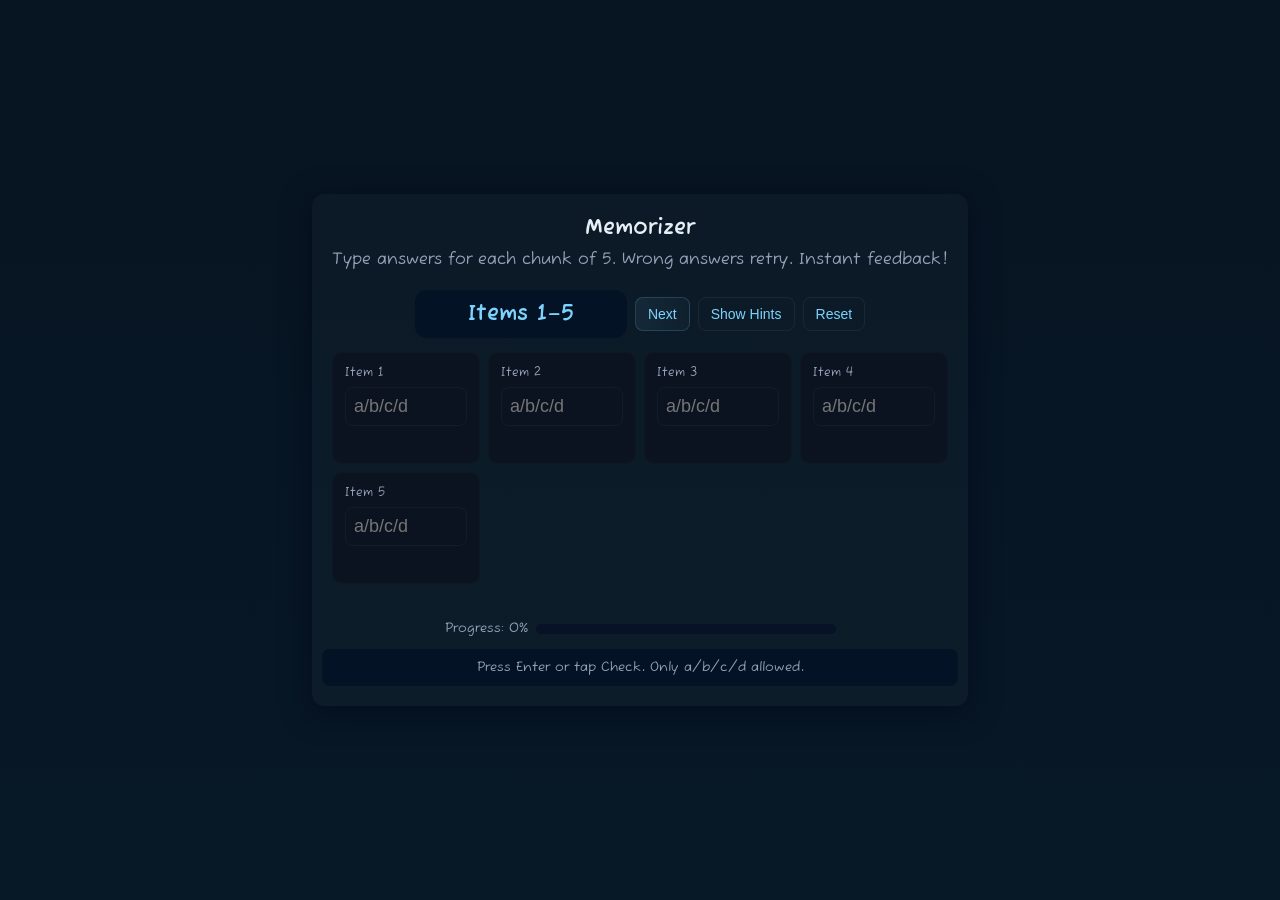
<file: nettech.html>
<!doctype html>
<html lang="en">
<head>
  <meta charset="utf-8" />
  <meta name="viewport" content="width=device-width,initial-scale=1" />
  <link rel="preconnect" href="https://fonts.googleapis.com">
  <link rel="preconnect" href="https://fonts.gstatic.com" crossorigin>
  <link href="https://fonts.googleapis.com/css2?family=Fuzzy+Bubbles:wght@400;700&display=swap" rel="stylesheet">
  <title>Memorizer</title>
  <style>
    :root{--bg:#0f1724;--card:#0b1220;--accent:#7dd3fc;--ok:#10b981;--bad:#ef4444;--muted:#94a3b8;}
    html,body{height:100%;margin:0;font-family:'Fuzzy Bubbles',sans-serif;background:linear-gradient(180deg,#071422 0%, #071826 100%);color:#e6eef6;display:flex;justify-content:center;align-items:center;}
    .wrap{width:95%;max-width:800px;padding:20px;background:rgba(255,255,255,0.02);border-radius:12px;box-shadow:0 6px 30px rgba(2,6,23,0.6);display:flex;flex-direction:column;align-items:center;}
    h1{margin:0 0 8px;font-size:22px;text-align:center}
    p.lead{text-align:center;margin:0 0 20px;color:var(--muted);font-size:14}
    .controls{display:flex;flex-wrap:wrap;gap:8px;margin-bottom:14px;justify-content:center;align-items:center}
    .chunk-indicator{background:#041226;padding:10px 16px;border-radius:12px;color:var(--accent);font-size:22px;text-align:center;font-weight:600;min-width:180px}
    button{background:transparent;border:1px solid rgba(255,255,255,0.06);padding:8px 12px;border-radius:8px;color:var(--accent);cursor:pointer;font-size:14px;}
    button.primary{background:linear-gradient(90deg,rgba(125,211,252,0.08),rgba(125,211,252,0.03));border-color:rgba(125,211,252,0.18)}
    .grid{display:grid;grid-template-columns:repeat(auto-fit,minmax(120px,1fr));gap:8px;margin-bottom:12px;width:100%}
    .card{background:var(--card);padding:12px;border-radius:10px;border:1px solid rgba(255,255,255,0.02);display:flex;flex-direction:column;justify-content:space-between;align-items:flex-start;min-height:86px;}
    label{font-size:12px;color:var(--muted);margin-bottom:6px}
    input.ans{font-size:18px;padding:8px;border-radius:8px;border:1px solid rgba(255,255,255,0.04);background:transparent;color:inherit;text-transform:lowercase;width:100%;box-sizing:border-box;}
    .feedback{height:18px;margin-top:6px;font-size:13px}
    .feedback.ok{color:var(--ok)}
    .feedback.bad{color:var(--bad)}
    .small{font-size:13px;color:var(--muted)}
    .hint{font-size:13px;color:var(--muted);margin-top:12px;text-align:center;opacity:0;transition:opacity .5s}
    .hint.show{opacity:1;}
    .footer{display:flex;flex-wrap:wrap;justify-content:center;align-items:center;gap:8px;margin-top:12px;width:100%}
    .progress{height:10px;background:#071226;border-radius:999px;overflow:hidden;flex:1;min-width:120px;max-width:300px}
    .progress > i{display:block;height:100%;background:linear-gradient(90deg,var(--accent),#60a5fa);width:0%}
    .notice{background:#041226;padding:10px;border-radius:8px;margin-top:12px;color:var(--muted);font-size:13px;text-align:center;width:100%}
    .btn-group button{margin:2px;flex:1;}
    @media(max-width:480px){h1{font-size:18px} p.lead{font-size:13px} .chunk-indicator{font-size:18px;padding:8px 10px;min-width:auto} button{font-size:13px;padding:6px 10px} .card{min-height:auto;padding:10px} input.ans{font-size:16px}}
  </style>
</head>
<body>
<div class="wrap">
<h1>Memorizer</h1>
<p class="lead">Type answers for each chunk of 5. Wrong answers retry. Instant feedback!</p>
<div class="controls">
<div class="chunk-indicator">Items <span id="range">1–5</span></div>
<button id="checkBtn" class="primary">Next</button>
<button id="hintBtn">Show Hints</button>
<button id="resetBtn">Reset</button>
</div>
<div id="grid" class="grid"></div>
<div class="hint" id="hintArea"></div>
<div class="footer">
<div class="small" id="statusText">Progress: 0%</div>
<div class="progress"><i id="progBar"></i></div>
</div>
<div class="notice" id="notice">Press Enter or tap Check. Only a/b/c/d allowed.</div>
</div>
<script>
const answers = [
  'd', 'a', 'b', 'a', 'd',  // 1–5
  'a', 'c', 'd', 'b', 'c',  // 6–10
  'd', 'b', 'a', 'b', 'b',  // 11–15
  'b', 'c', 'c', 'c', 'b',  // 16–20
  'd', 'd', 'a', 'b', 'd',  // 21–25
  'a', 'a', 'd', 'a', 'b',  // 26–30
  'c', 'd', 'a', 'a', 'a'   // 31–35
];

const CHUNK=5; let currentChunk=0, completed=0, wrongAnswers=[], retryMode=false;
const grid=document.getElementById('grid');
const range=document.getElementById('range');
const checkBtn=document.getElementById('checkBtn');
const hintBtn=document.getElementById('hintBtn');
const resetBtn=document.getElementById('resetBtn');
const hintArea=document.getElementById('hintArea');
const progBar=document.getElementById('progBar');
const notice=document.getElementById('notice');
const statusText=document.getElementById('statusText');
const totalChunks=Math.ceil(answers.length/CHUNK);
let finalQuiz=false;

function renderChunk(){
  if(finalQuiz){ renderFinalQuiz(); return; }
  grid.innerHTML='';
  const start=currentChunk*CHUNK;
  const end=Math.min(start+CHUNK,answers.length);
  range.textContent=`${start+1}–${end}`;
  for(let i=start;i<end;i++){
    const card=document.createElement('div'); card.className='card';
    const lbl=document.createElement('label'); lbl.textContent='Item '+(i+1);
    const inp=document.createElement('input'); inp.className='ans'; inp.dataset.index=i; inp.maxLength=1; inp.placeholder='a/b/c/d';
    const fb=document.createElement('div'); fb.className='feedback'; fb.id='f-'+i;
    inp.addEventListener('input', e=>{
      e.target.value=e.target.value.toLowerCase().replace(/[^abcd]/g,'');
      if(e.target.value){
        if(e.target.value!==answers[i]){ resetChunk(); return; }
        fb.textContent='✔'; fb.className='feedback ok';
        checkChunkCompletion();
        const inputs=Array.from(document.querySelectorAll('input.ans')); const idx=inputs.indexOf(e.target);
        if(idx<inputs.length-1) inputs[idx+1].focus();
      } else { fb.textContent=''; fb.className='feedback'; }
    });
    inp.addEventListener('keydown', e=>{
      if(e.key==='Backspace' && e.target.value===''){ const inputs=Array.from(document.querySelectorAll('input.ans')); const idx=inputs.indexOf(e.target); if(idx>0){ const prev=inputs[idx-1]; prev.focus(); prev.value=''; const fb=document.getElementById('f-'+parseInt(prev.dataset.index)); fb.textContent=''; fb.className='feedback'; e.preventDefault();} }
    });
    card.append(lbl,inp,fb); grid.appendChild(card);
  }
}

function resetChunk() {
  const start = currentChunk * CHUNK;
  const end = Math.min(start + CHUNK, answers.length);
  for (let i = start; i < end; i++) {
    const inp = document.querySelector(`input[data-index='${i}']`);
    const fb = document.getElementById('f-' + i);
    if (inp) inp.value = '';
    if (fb) { fb.textContent = ''; fb.className = 'feedback'; }
  }
  // Focus only the first input of the chunk
  const firstInput = document.querySelector(`input[data-index='${start}']`);
  if (firstInput) firstInput.focus();
  notice.textContent = 'Wrong answer! Chunk reset.';
}


function checkChunkCompletion() {
  const start = currentChunk * CHUNK;
  const end = Math.min(start + CHUNK, answers.length);
  let allCorrect = true;
  for (let i = start; i < end; i++) {
    const inp = document.querySelector(`input[data-index='${i}']`);
    if (!inp || inp.value.toLowerCase() !== answers[i]) {
      allCorrect = false;
      break;
    }
  }

  if (allCorrect) {
    // Show summary + motivation instead of immediately rendering next chunk
    showChunkSummary();
  }
}


hintBtn.onclick=()=>{
  const inputs=document.querySelectorAll('input.ans');
  const hintList=Array.from(inputs).map(inp=>parseInt(inp.dataset.index));
  hintArea.innerHTML='Hints: '+hintList.map(i=>i+1+': '+answers[i]).join(' | ');
  hintArea.classList.add('show'); setTimeout(()=>hintArea.classList.remove('show'),2000);
}

resetBtn.onclick=()=>{currentChunk=0;retryMode=false;wrongAnswers=[];finalQuiz=false;renderChunk(); notice.textContent='Reset all chunks.';}

function renderFinalQuiz(){
  grid.innerHTML=''; range.textContent='Final Quiz 1–35'; notice.textContent='Click A/B/C/D for each item';
  for(let i=0;i<answers.length;i++){
    const card=document.createElement('div'); card.className='card';
    const lbl=document.createElement('label'); lbl.textContent='Item '+(i+1);
    const fb=document.createElement('div'); fb.className='feedback'; fb.id='f-'+i;
    const btnGroup=document.createElement('div'); btnGroup.className='btn-group';
    ['a','b','c','d'].forEach(l=>{
      const b=document.createElement('button'); b.textContent=l.toUpperCase();
      b.onclick=()=>{
        if(b.disabled) return;
        if(l===answers[i]){ fb.textContent='✔'; fb.className='feedback ok'; } else { fb.textContent='✖'; fb.className='feedback bad'; }
        Array.from(btnGroup.children).forEach(btn=>btn.disabled=true);
      };
      btnGroup.appendChild(b);
    });
    card.append(lbl,btnGroup,fb); grid.appendChild(card);
  }
  const submit=document.createElement('button'); submit.textContent='Show Score'; submit.className='primary';
  submit.onclick=()=>{
    let score=0; document.querySelectorAll('.feedback').forEach(fb=>{ if(fb.textContent==='✔') score++; });
    notice.textContent=`You got ${score}/${answers.length} correct!`;
  };
  grid.appendChild(submit);
}

function showChunkSummary() {
  grid.innerHTML = ''; // clear current inputs
  grid.style.justifyContent = 'center';
  grid.style.alignItems = 'center';
  grid.style.textAlign = 'center';
  grid.style.display = 'flex';
  grid.style.flexDirection = 'column';

  const start = currentChunk * CHUNK;
  const end = Math.min(start + CHUNK, answers.length);

  // Summary title
  const summaryTitle = document.createElement('h2');
  summaryTitle.textContent = `Chunk ${currentChunk + 1} Completed!`;
  summaryTitle.style.marginBottom = '12px';
  summaryTitle.style.color = 'var(--accent)';
  grid.appendChild(summaryTitle);

  // Motivational message
  const msg = document.createElement('p');
  msg.textContent = '🎉 Awesome! You mastered this chunk! Keep going!';
  msg.style.color = 'var(--accent)';
  msg.style.fontSize = '18px';
  msg.style.marginBottom = '16px';
  grid.appendChild(msg);

  // Show answers summary
  const summaryDiv = document.createElement('div');
  summaryDiv.style.display = 'flex';
  summaryDiv.style.flexDirection = 'column';
  summaryDiv.style.gap = '6px';
  summaryDiv.style.marginBottom = '20px';

  for (let i = start; i < end; i++) {
    const div = document.createElement('div');
    div.textContent = `Item ${i + 1}: ${answers[i].toUpperCase()}`;
    div.style.fontSize = '16px';
    div.style.color = 'var(--muted)';
    summaryDiv.appendChild(div);
  }
  grid.appendChild(summaryDiv);

  // Continue button
  const btn = document.createElement('button');
  btn.textContent = 'Continue';
  btn.className = 'primary';
  btn.style.padding = '10px 20px';
  btn.onclick = () => {
    // Increment completed items
    completed += (end - start);
    const percent = Math.floor((completed / answers.length) * 100);
    progBar.style.width = percent + '%';
    statusText.textContent = `Progress: ${percent}%`;

    // Reset layout and go to next chunk
    grid.style.display = 'grid';
    grid.style.justifyContent = '';
    grid.style.alignItems = '';
    grid.style.textAlign = '';
    grid.style.flexDirection = '';
    currentChunk++;
    if (currentChunk * CHUNK >= answers.length) finalQuiz = true;
    renderChunk();
  };
  grid.appendChild(btn);
}


renderChunk();
</script>
</body>
</html>
</file>
